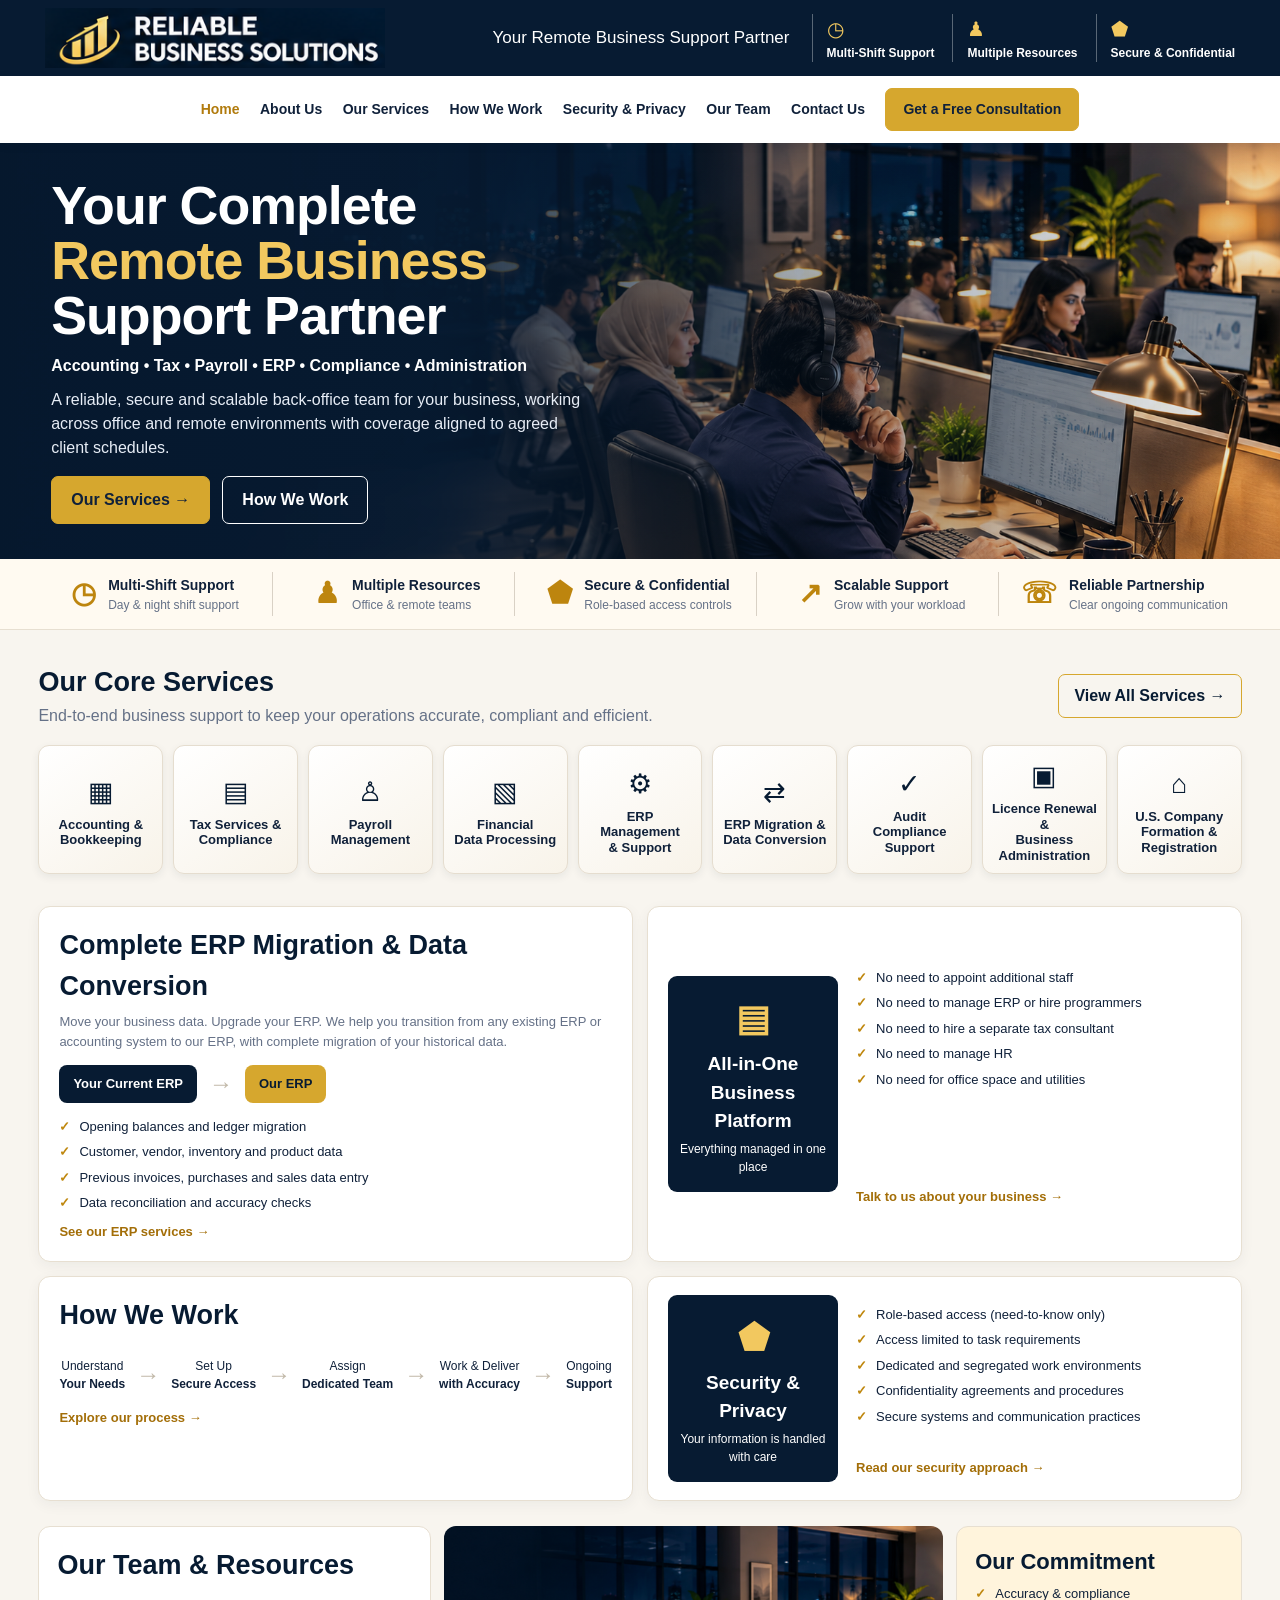
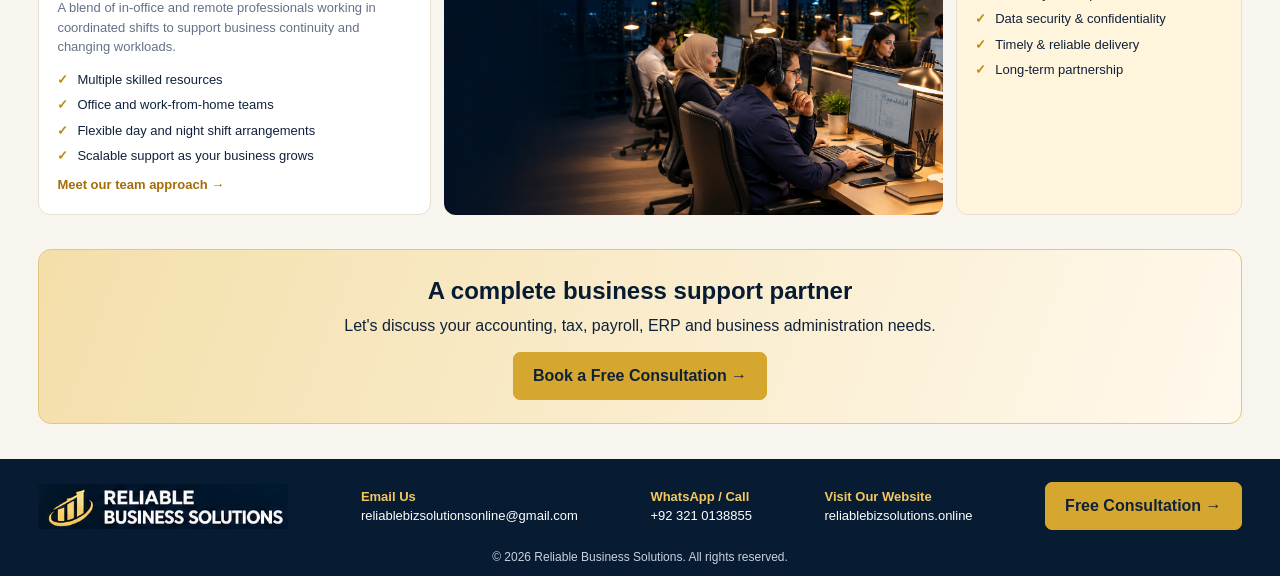
<file: index.html>
<!doctype html>
<html lang="en"><head><meta charset="utf-8"><meta name="viewport" content="width=device-width,initial-scale=1"><meta name="description" content="Reliable Business Solutions — remote accounting, bookkeeping, sales tax, payroll, ERP software and migration, audit compliance, licence renewals and U.S. company formation for businesses across the USA."><title>Reliable Business Solutions | Your Remote Business Support Partner</title><link rel="stylesheet" href="style.css?v=20261106"></head><body>
<header class="top"><a class="brand" href="index.html" aria-label="Reliable Business Solutions home"><img src="rbs-logo.png" alt="Reliable Business Solutions logo"></a><div class="topnote">Your Remote Business Support Partner</div><div class="top-benefits"><span>◷ <b>Multi-Shift Support</b></span><span>♟ <b>Multiple Resources</b></span><span>⬟ <b>Secure & Confidential</b></span></div></header>
<nav><a class="active" href="index.html">Home</a><a href="about.html">About Us</a><a href="services.html">Our Services</a><a href="how-we-work.html">How We Work</a><a href="security.html">Security & Privacy</a><a href="team.html">Our Team</a><a href="contact.html">Contact Us</a><a class="btn" href="contact.html">Get a Free Consultation</a></nav>
<section class="hero"><div class="hero-inner"><div class="hero-copy"><h1>Your Complete <em>Remote Business</em> Support Partner</h1><div class="hero-services">Accounting • Tax • Payroll • ERP • Compliance • Administration</div><p>A reliable, secure and scalable back-office team for your business, working across office and remote environments with coverage aligned to agreed client schedules.</p><div class="hero-actions"><a class="btn" href="services.html">Our Services →</a><a class="btn secondary" href="how-we-work.html">How We Work</a></div></div></div></section>
<section class="benefit-strip"><div><strong>◷</strong><span><b>Multi-Shift Support</b><small>Day & night shift support</small></span></div><div><strong>♟</strong><span><b>Multiple Resources</b><small>Office & remote teams</small></span></div><div><strong>⬟</strong><span><b>Secure & Confidential</b><small>Role-based access controls</small></span></div><div><strong>↗</strong><span><b>Scalable Support</b><small>Grow with your workload</small></span></div><div><strong>☏</strong><span><b>Reliable Partnership</b><small>Clear ongoing communication</small></span></div></section>
<section class="wrap services-home"><div class="section-title"><div><h2>Our Core Services</h2><p>End-to-end business support to keep your operations accurate, compliant and efficient.</p></div><a class="outline-btn" href="services.html">View All Services →</a></div><div class="service-grid">
<a class="service-tile" href="services.html"><i>▦</i><b>Accounting &<br>Bookkeeping</b></a><a class="service-tile" href="services.html"><i>▤</i><b>Tax Services &<br>Compliance</b></a><a class="service-tile" href="services.html"><i>♙</i><b>Payroll<br>Management</b></a><a class="service-tile" href="services.html"><i>▧</i><b>Financial<br>Data Processing</b></a><a class="service-tile" href="services.html"><i>⚙</i><b>ERP Management<br>& Support</b></a><a class="service-tile" href="services.html"><i>⇄</i><b>ERP Migration &<br>Data Conversion</b></a><a class="service-tile" href="services.html"><i>✓</i><b>Audit Compliance<br>Support</b></a><a class="service-tile" href="services.html"><i>▣</i><b>Licence Renewal &<br>Business Administration</b></a><a class="service-tile" href="services.html"><i>⌂</i><b>U.S. Company<br>Formation & Registration</b></a></div></section>
<section class="erp-platform"><div class="process-card erp-card"><h2>Complete ERP Migration & Data Conversion</h2><p class="erp-sub">Move your business data. Upgrade your ERP. We help you transition from any existing ERP or accounting system to our ERP, with complete migration of your historical data.</p><div class="erp-flow"><span>Your Current ERP</span><em>→</em><span class="gold">Our ERP</span></div><ul><li>Opening balances and ledger migration</li><li>Customer, vendor, inventory and product data</li><li>Previous invoices, purchases and sales data entry</li><li>Data reconciliation and accuracy checks</li></ul><a href="services.html">See our ERP services →</a></div><div class="security-card"><div class="security-heading"><strong>▤</strong><h2>All-in-One Business Platform</h2><p>Everything managed in one place</p></div><ul><li>No need to appoint additional staff</li><li>No need to manage ERP or hire programmers</li><li>No need to hire a separate tax consultant</li><li>No need to manage HR</li><li>No need for office space and utilities</li></ul><a href="contact.html">Talk to us about your business →</a></div></section>
<section class="process-security"><div class="process-card"><h2>How We Work</h2><div class="steps"><span>Understand<br><b>Your Needs</b></span><em>→</em><span>Set Up<br><b>Secure Access</b></span><em>→</em><span>Assign<br><b>Dedicated Team</b></span><em>→</em><span>Work & Deliver<br><b>with Accuracy</b></span><em>→</em><span>Ongoing<br><b>Support</b></span></div><a href="how-we-work.html">Explore our process →</a></div><div class="security-card"><div class="security-heading"><strong>⬟</strong><h2>Security & Privacy</h2><p>Your information is handled with care</p></div><ul><li>Role-based access (need-to-know only)</li><li>Access limited to task requirements</li><li>Dedicated and segregated work environments</li><li>Confidentiality agreements and procedures</li><li>Secure systems and communication practices</li></ul><a href="security.html">Read our security approach →</a></div></section>
<section class="team-commit"><div class="team-copy"><h2>Our Team & Resources</h2><p>A blend of in-office and remote professionals working in coordinated shifts to support business continuity and changing workloads.</p><ul><li>Multiple skilled resources</li><li>Office and work-from-home teams</li><li>Flexible day and night shift arrangements</li><li>Scalable support as your business grows</li></ul><a href="team.html">Meet our team approach →</a></div><div class="team-photo" role="img" aria-label="Team working together in a professional office at night"></div><div class="commit-card"><h2>Our Commitment</h2><ul><li>Accuracy & compliance</li><li>Data security & confidentiality</li><li>Timely & reliable delivery</li><li>Long-term partnership</li></ul></div></section>
<section class="wrap cta-wrap"><div class="cta"><h2>A complete business support partner</h2><p>Let's discuss your accounting, tax, payroll, ERP and business administration needs.</p><a class="btn" href="contact.html">Book a Free Consultation →</a></div></section>
<footer><div class="footer-main"><img src="rbs-logo.png" alt="Reliable Business Solutions logo"><div><b>Email Us</b><a href="mailto:reliablebizsolutionsonline@gmail.com">reliablebizsolutionsonline@gmail.com</a></div><div><b>WhatsApp / Call</b><a href="https://wa.me/923210138855">+92 321 0138855</a></div><div><b>Visit Our Website</b><a href="https://reliablebizsolutions.online">reliablebizsolutions.online</a></div><a class="btn" href="contact.html">Free Consultation →</a></div><p class="small">© 2026 Reliable Business Solutions. All rights reserved.</p></footer></body></html>
</file>
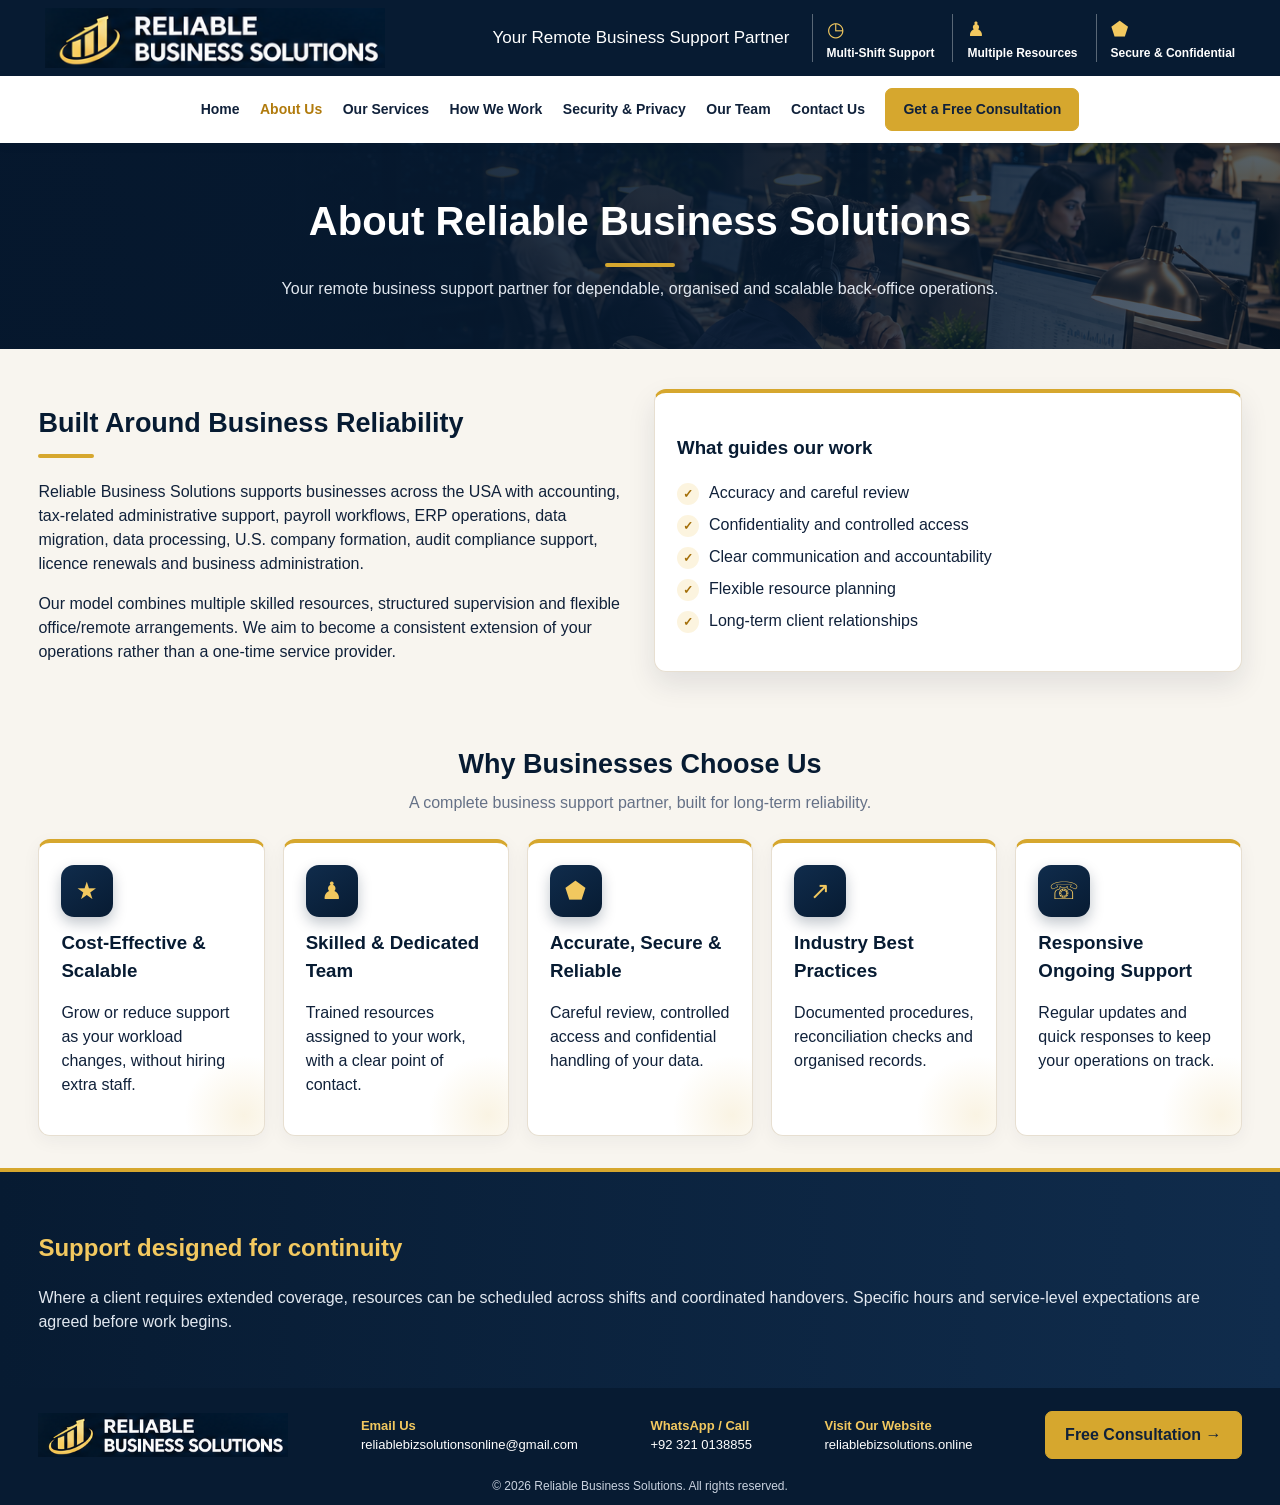
<file: about.html>
<!doctype html><html lang="en"><head><meta charset="utf-8"><meta name="viewport" content="width=device-width,initial-scale=1"><meta name="description" content="Reliable Business Solutions — remote accounting, bookkeeping, sales tax, payroll, ERP software and migration, audit compliance, licence renewals and U.S. company formation for businesses across the USA."><title>About Us | Reliable Business Solutions</title><link rel="stylesheet" href="style.css?v=20261106"></head><body><header class="top"><a class="brand" href="index.html" aria-label="Reliable Business Solutions home"><img src="rbs-logo.png" alt="Reliable Business Solutions logo"></a><div class="topnote">Your Remote Business Support Partner</div><div class="top-benefits"><span>◷ <b>Multi-Shift Support</b></span><span>♟ <b>Multiple Resources</b></span><span>⬟ <b>Secure & Confidential</b></span></div></header><nav><a href="index.html">Home</a><a class="active" href="about.html">About Us</a><a href="services.html">Our Services</a><a href="how-we-work.html">How We Work</a><a href="security.html">Security & Privacy</a><a href="team.html">Our Team</a><a href="contact.html">Contact Us</a><a class="btn" href="contact.html">Get a Free Consultation</a></nav>
<section class="pagehero svc-hero"><h1>About Reliable Business Solutions</h1><p>Your remote business support partner for dependable, organised and scalable back-office operations.</p></section>
<section class="wrap two"><div><h2>Built Around Business Reliability</h2><p>Reliable Business Solutions supports businesses across the USA with accounting, tax-related administrative support, payroll workflows, ERP operations, data migration, data processing, U.S. company formation, audit compliance support, licence renewals and business administration.</p><p>Our model combines multiple skilled resources, structured supervision and flexible office/remote arrangements. We aim to become a consistent extension of your operations rather than a one-time service provider.</p></div><div class="card accent-card"><h3>What guides our work</h3><ul class="checks"><li>Accuracy and careful review</li><li>Confidentiality and controlled access</li><li>Clear communication and accountability</li><li>Flexible resource planning</li><li>Long-term client relationships</li></ul></div></section>
<section class="wrap"><div class="section-head"><h2>Why Businesses Choose Us</h2><p>A complete business support partner, built for long-term reliability.</p></div><div class="grid svc-cards icon-cards">
<div class="card"><div class="icon">★</div><h3>Cost-Effective &amp; Scalable</h3><p>Grow or reduce support as your workload changes, without hiring extra staff.</p></div>
<div class="card"><div class="icon">♟</div><h3>Skilled &amp; Dedicated Team</h3><p>Trained resources assigned to your work, with a clear point of contact.</p></div>
<div class="card"><div class="icon">⬟</div><h3>Accurate, Secure &amp; Reliable</h3><p>Careful review, controlled access and confidential handling of your data.</p></div>
<div class="card"><div class="icon">↗</div><h3>Industry Best Practices</h3><p>Documented procedures, reconciliation checks and organised records.</p></div>
<div class="card"><div class="icon">☏</div><h3>Responsive Ongoing Support</h3><p>Regular updates and quick responses to keep your operations on track.</p></div>
</div></section>
<section class="band band-accent"><div class="wrap"><h2>Support designed for continuity</h2><p>Where a client requires extended coverage, resources can be scheduled across shifts and coordinated handovers. Specific hours and service-level expectations are agreed before work begins.</p></div></section>
<footer><div class="footer-main"><img src="rbs-logo.png" alt="Reliable Business Solutions logo"><div><b>Email Us</b><a href="mailto:reliablebizsolutionsonline@gmail.com">reliablebizsolutionsonline@gmail.com</a></div><div><b>WhatsApp / Call</b><a href="https://wa.me/923210138855">+92 321 0138855</a></div><div><b>Visit Our Website</b><a href="https://reliablebizsolutions.online">reliablebizsolutions.online</a></div><a class="btn" href="contact.html">Free Consultation →</a></div><p class="small">© 2026 Reliable Business Solutions. All rights reserved.</p></footer></body></html>
</file>
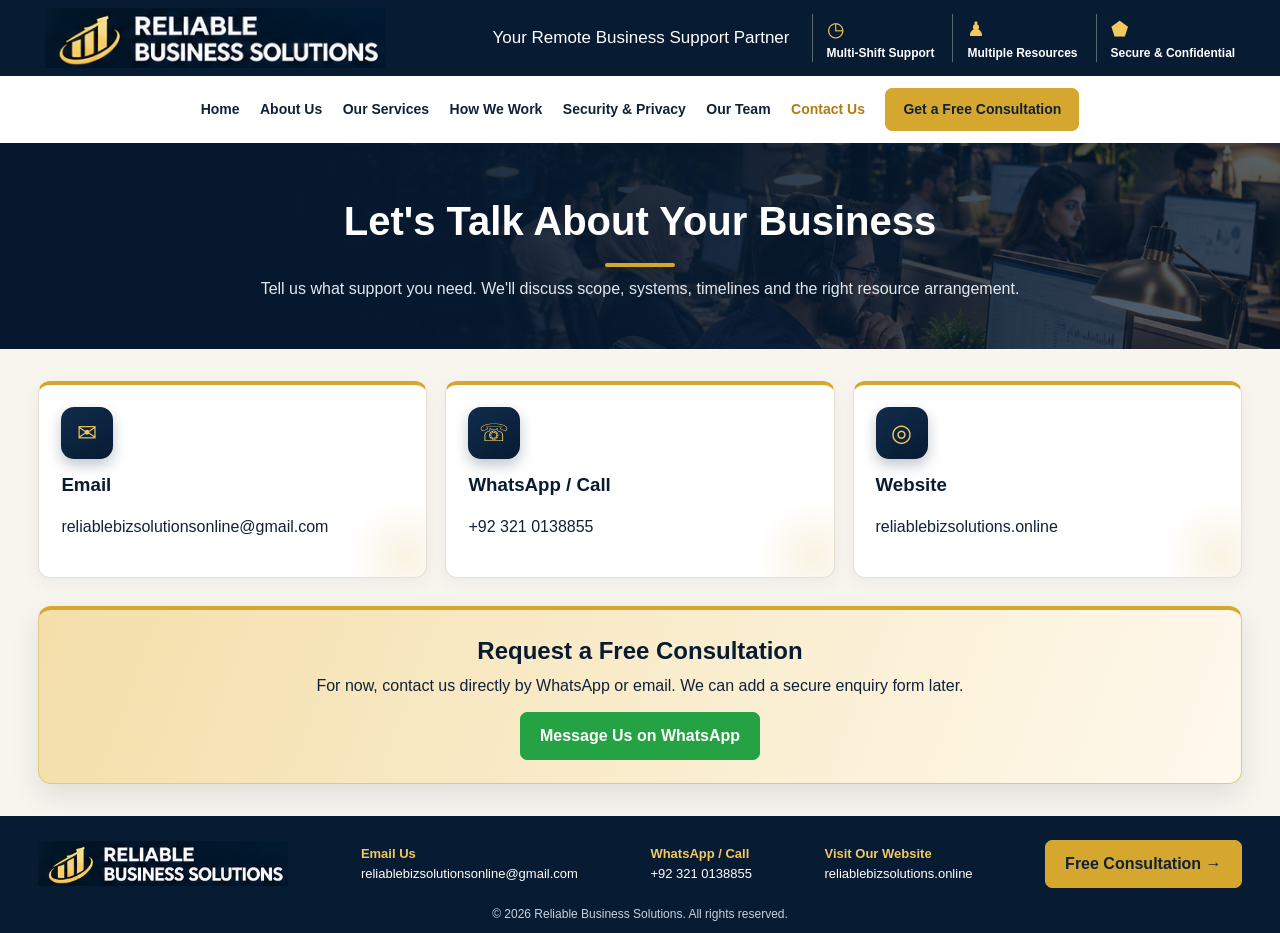
<file: contact.html>
<!doctype html><html lang="en"><head><meta charset="utf-8"><meta name="viewport" content="width=device-width,initial-scale=1"><meta name="description" content="Reliable Business Solutions — remote accounting, bookkeeping, sales tax, payroll, ERP software and migration, audit compliance, licence renewals and U.S. company formation for businesses across the USA."><title>Contact Us | Reliable Business Solutions</title><link rel="stylesheet" href="style.css?v=20261106"></head><body><header class="top"><a class="brand" href="index.html" aria-label="Reliable Business Solutions home"><img src="rbs-logo.png" alt="Reliable Business Solutions logo"></a><div class="topnote">Your Remote Business Support Partner</div><div class="top-benefits"><span>◷ <b>Multi-Shift Support</b></span><span>♟ <b>Multiple Resources</b></span><span>⬟ <b>Secure & Confidential</b></span></div></header><nav><a href="index.html">Home</a><a href="about.html">About Us</a><a href="services.html">Our Services</a><a href="how-we-work.html">How We Work</a><a href="security.html">Security & Privacy</a><a href="team.html">Our Team</a><a class="active" href="contact.html">Contact Us</a><a class="btn" href="contact.html">Get a Free Consultation</a></nav>
<section class="pagehero svc-hero"><h1>Let's Talk About Your Business</h1><p>Tell us what support you need. We'll discuss scope, systems, timelines and the right resource arrangement.</p></section>
<section class="wrap"><div class="grid svc-cards icon-cards">
<div class="card"><div class="icon">✉</div><h3>Email</h3><p><a href="mailto:reliablebizsolutionsonline@gmail.com">reliablebizsolutionsonline@gmail.com</a></p></div>
<div class="card"><div class="icon">☏</div><h3>WhatsApp / Call</h3><p><a href="https://wa.me/923210138855" target="_blank">+92 321 0138855</a></p></div>
<div class="card"><div class="icon">◎</div><h3>Website</h3><p><a href="https://reliablebizsolutions.online">reliablebizsolutions.online</a></p></div>
</div><div class="cta cta-accent" style="margin-top:28px"><h2>Request a Free Consultation</h2><p>For now, contact us directly by WhatsApp or email. We can add a secure enquiry form later.</p><a class="btn" href="https://wa.me/923210138855?text=Hello%20Reliable%20Business%20Solutions%2C%20I%20would%20like%20to%20discuss%20your%20services." target="_blank">Message Us on WhatsApp</a></div></section>
<footer><div class="footer-main"><img src="rbs-logo.png" alt="Reliable Business Solutions logo"><div><b>Email Us</b><a href="mailto:reliablebizsolutionsonline@gmail.com">reliablebizsolutionsonline@gmail.com</a></div><div><b>WhatsApp / Call</b><a href="https://wa.me/923210138855">+92 321 0138855</a></div><div><b>Visit Our Website</b><a href="https://reliablebizsolutions.online">reliablebizsolutions.online</a></div><a class="btn" href="contact.html">Free Consultation →</a></div><p class="small">© 2026 Reliable Business Solutions. All rights reserved.</p></footer></body></html>
</file>
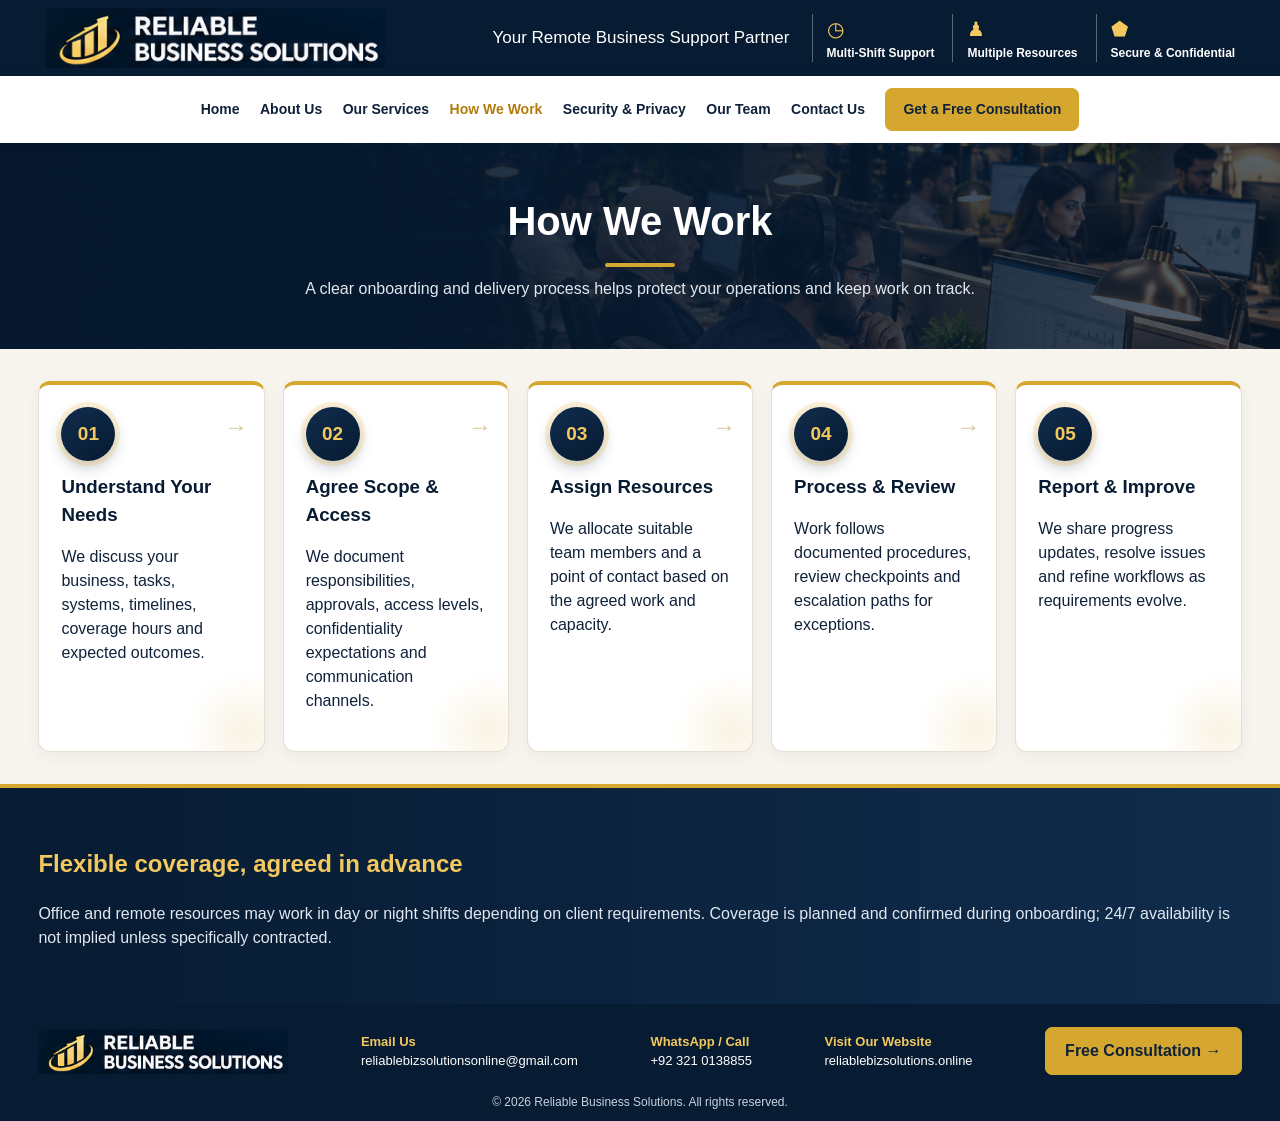
<file: how-we-work.html>
<!doctype html><html lang="en"><head><meta charset="utf-8"><meta name="viewport" content="width=device-width,initial-scale=1"><meta name="description" content="Reliable Business Solutions — remote accounting, bookkeeping, sales tax, payroll, ERP software and migration, audit compliance, licence renewals and U.S. company formation for businesses across the USA."><title>How We Work | Reliable Business Solutions</title><link rel="stylesheet" href="style.css?v=20261106"></head><body><header class="top"><a class="brand" href="index.html" aria-label="Reliable Business Solutions home"><img src="rbs-logo.png" alt="Reliable Business Solutions logo"></a><div class="topnote">Your Remote Business Support Partner</div><div class="top-benefits"><span>◷ <b>Multi-Shift Support</b></span><span>♟ <b>Multiple Resources</b></span><span>⬟ <b>Secure & Confidential</b></span></div></header><nav><a href="index.html">Home</a><a href="about.html">About Us</a><a href="services.html">Our Services</a><a class="active" href="how-we-work.html">How We Work</a><a href="security.html">Security & Privacy</a><a href="team.html">Our Team</a><a href="contact.html">Contact Us</a><a class="btn" href="contact.html">Get a Free Consultation</a></nav>
<section class="pagehero svc-hero"><h1>How We Work</h1><p>A clear onboarding and delivery process helps protect your operations and keep work on track.</p></section>
<section class="wrap"><div class="grid svc-cards step-cards">
<div class="card"><div class="icon">01</div><h3>Understand Your Needs</h3><p>We discuss your business, tasks, systems, timelines, coverage hours and expected outcomes.</p></div>
<div class="card"><div class="icon">02</div><h3>Agree Scope & Access</h3><p>We document responsibilities, approvals, access levels, confidentiality expectations and communication channels.</p></div>
<div class="card"><div class="icon">03</div><h3>Assign Resources</h3><p>We allocate suitable team members and a point of contact based on the agreed work and capacity.</p></div>
<div class="card"><div class="icon">04</div><h3>Process & Review</h3><p>Work follows documented procedures, review checkpoints and escalation paths for exceptions.</p></div>
<div class="card"><div class="icon">05</div><h3>Report & Improve</h3><p>We share progress updates, resolve issues and refine workflows as requirements evolve.</p></div>
</div></section>
<section class="band band-accent"><div class="wrap"><h2>Flexible coverage, agreed in advance</h2><p>Office and remote resources may work in day or night shifts depending on client requirements. Coverage is planned and confirmed during onboarding; 24/7 availability is not implied unless specifically contracted.</p></div></section>
<footer><div class="footer-main"><img src="rbs-logo.png" alt="Reliable Business Solutions logo"><div><b>Email Us</b><a href="mailto:reliablebizsolutionsonline@gmail.com">reliablebizsolutionsonline@gmail.com</a></div><div><b>WhatsApp / Call</b><a href="https://wa.me/923210138855">+92 321 0138855</a></div><div><b>Visit Our Website</b><a href="https://reliablebizsolutions.online">reliablebizsolutions.online</a></div><a class="btn" href="contact.html">Free Consultation →</a></div><p class="small">© 2026 Reliable Business Solutions. All rights reserved.</p></footer></body></html>
</file>
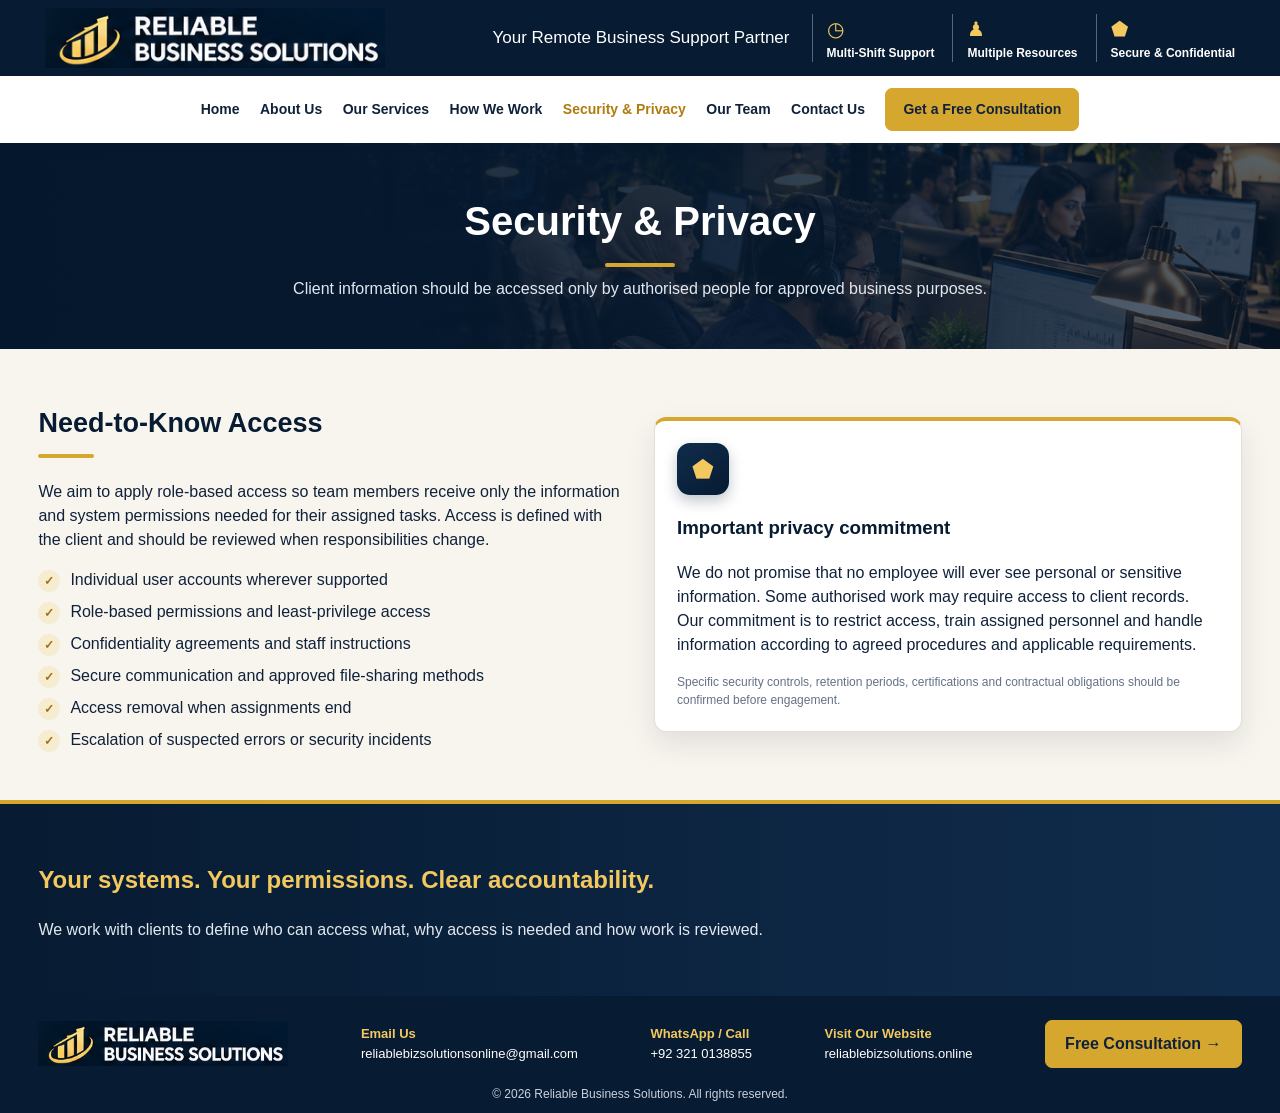
<file: security.html>
<!doctype html><html lang="en"><head><meta charset="utf-8"><meta name="viewport" content="width=device-width,initial-scale=1"><meta name="description" content="Reliable Business Solutions — remote accounting, bookkeeping, sales tax, payroll, ERP software and migration, audit compliance, licence renewals and U.S. company formation for businesses across the USA."><title>Security & Privacy | Reliable Business Solutions</title><link rel="stylesheet" href="style.css?v=20261106"></head><body><header class="top"><a class="brand" href="index.html" aria-label="Reliable Business Solutions home"><img src="rbs-logo.png" alt="Reliable Business Solutions logo"></a><div class="topnote">Your Remote Business Support Partner</div><div class="top-benefits"><span>◷ <b>Multi-Shift Support</b></span><span>♟ <b>Multiple Resources</b></span><span>⬟ <b>Secure & Confidential</b></span></div></header><nav><a href="index.html">Home</a><a href="about.html">About Us</a><a href="services.html">Our Services</a><a href="how-we-work.html">How We Work</a><a class="active" href="security.html">Security & Privacy</a><a href="team.html">Our Team</a><a href="contact.html">Contact Us</a><a class="btn" href="contact.html">Get a Free Consultation</a></nav>
<section class="pagehero svc-hero"><h1>Security & Privacy</h1><p>Client information should be accessed only by authorised people for approved business purposes.</p></section>
<section class="wrap two"><div><h2>Need-to-Know Access</h2><p>We aim to apply role-based access so team members receive only the information and system permissions needed for their assigned tasks. Access is defined with the client and should be reviewed when responsibilities change.</p><ul class="checks tick-list"><li>Individual user accounts wherever supported</li><li>Role-based permissions and least-privilege access</li><li>Confidentiality agreements and staff instructions</li><li>Secure communication and approved file-sharing methods</li><li>Access removal when assignments end</li><li>Escalation of suspected errors or security incidents</li></ul></div><div class="card accent-card"><div class="svc-icon">⬟</div><h3>Important privacy commitment</h3><p>We do not promise that no employee will ever see personal or sensitive information. Some authorised work may require access to client records. Our commitment is to restrict access, train assigned personnel and handle information according to agreed procedures and applicable requirements.</p><p class="small">Specific security controls, retention periods, certifications and contractual obligations should be confirmed before engagement.</p></div></section>
<section class="band band-accent"><div class="wrap"><h2>Your systems. Your permissions. Clear accountability.</h2><p>We work with clients to define who can access what, why access is needed and how work is reviewed.</p></div></section>
<footer><div class="footer-main"><img src="rbs-logo.png" alt="Reliable Business Solutions logo"><div><b>Email Us</b><a href="mailto:reliablebizsolutionsonline@gmail.com">reliablebizsolutionsonline@gmail.com</a></div><div><b>WhatsApp / Call</b><a href="https://wa.me/923210138855">+92 321 0138855</a></div><div><b>Visit Our Website</b><a href="https://reliablebizsolutions.online">reliablebizsolutions.online</a></div><a class="btn" href="contact.html">Free Consultation →</a></div><p class="small">© 2026 Reliable Business Solutions. All rights reserved.</p></footer></body></html>
</file>
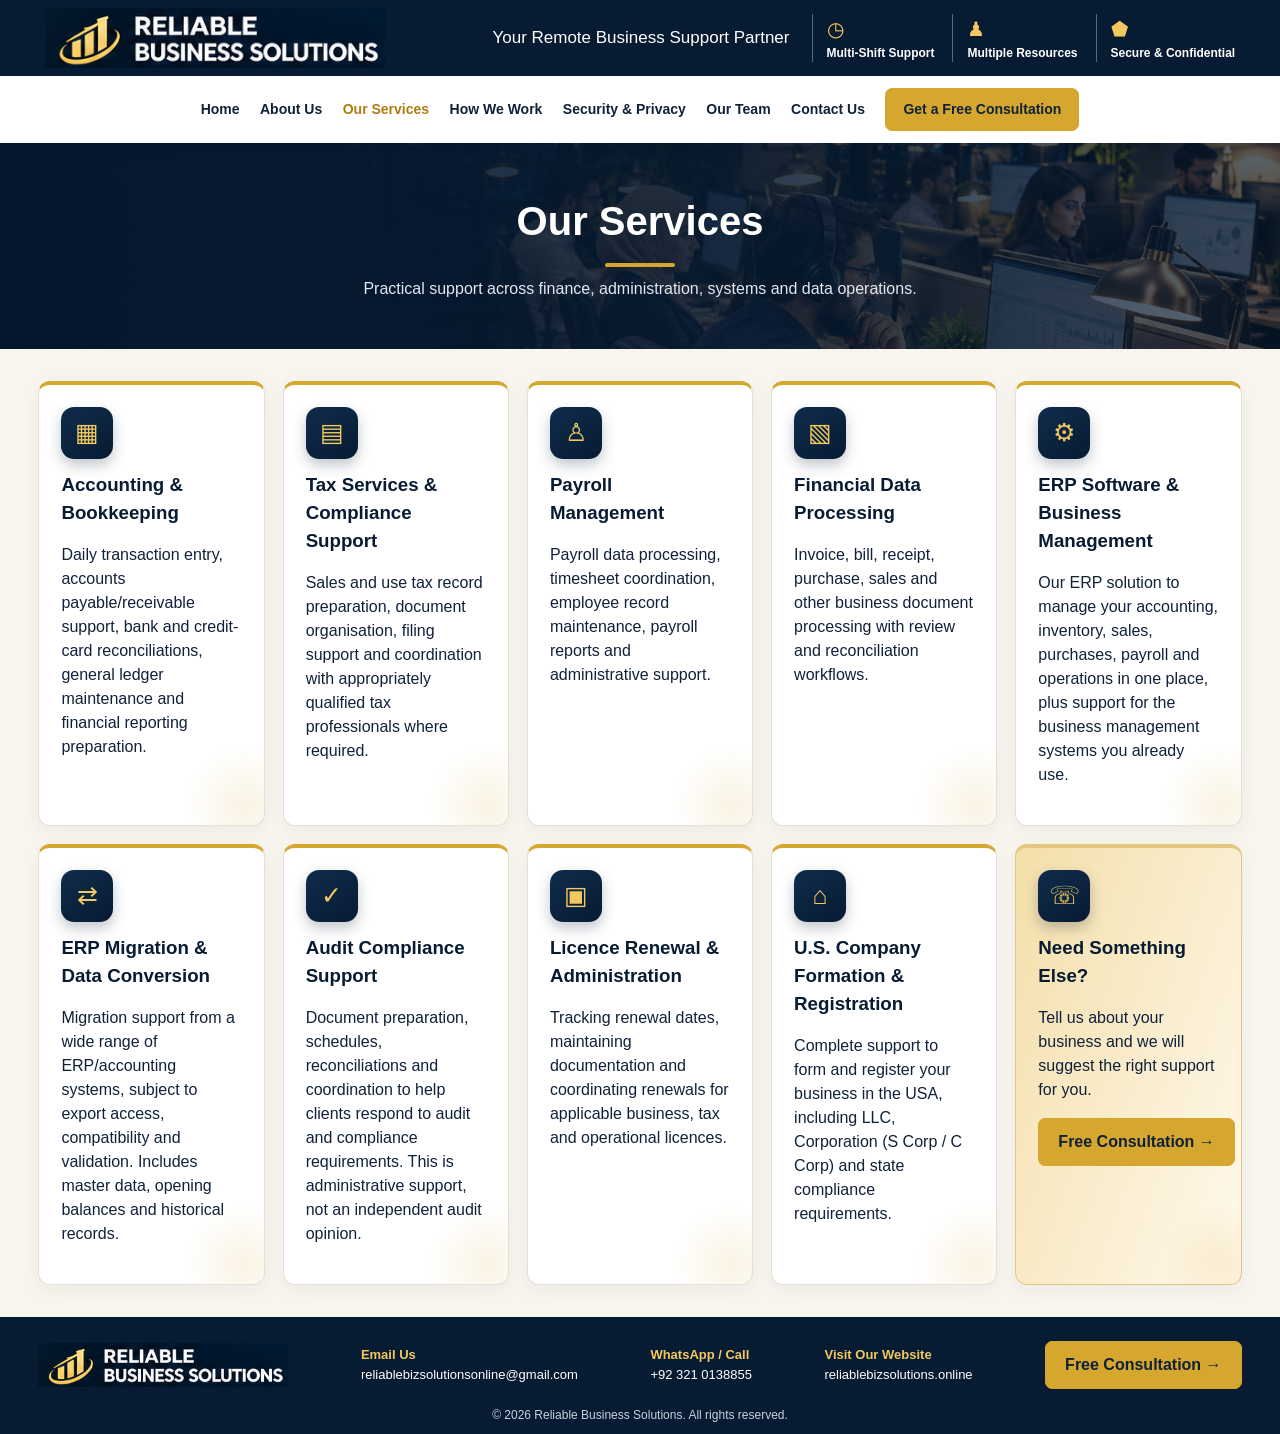
<file: services.html>
<!doctype html><html lang="en"><head><meta charset="utf-8"><meta name="viewport" content="width=device-width,initial-scale=1"><meta name="description" content="Reliable Business Solutions — remote accounting, bookkeeping, sales tax, payroll, ERP software and migration, audit compliance, licence renewals and U.S. company formation for businesses across the USA."><title>Our Services | Reliable Business Solutions</title><link rel="stylesheet" href="style.css?v=20261106"></head><body><header class="top"><a class="brand" href="index.html" aria-label="Reliable Business Solutions home"><img src="rbs-logo.png" alt="Reliable Business Solutions logo"></a><div class="topnote">Your Remote Business Support Partner</div><div class="top-benefits"><span>◷ <b>Multi-Shift Support</b></span><span>♟ <b>Multiple Resources</b></span><span>⬟ <b>Secure & Confidential</b></span></div></header><nav><a href="index.html">Home</a><a href="about.html">About Us</a><a class="active" href="services.html">Our Services</a><a href="how-we-work.html">How We Work</a><a href="security.html">Security & Privacy</a><a href="team.html">Our Team</a><a href="contact.html">Contact Us</a><a class="btn" href="contact.html">Get a Free Consultation</a></nav>
<section class="pagehero svc-hero"><h1>Our Services</h1><p>Practical support across finance, administration, systems and data operations.</p></section>
<section class="wrap"><div class="grid svc-cards">
<div class="card"><div class="svc-icon">▦</div><h3>Accounting & Bookkeeping</h3><p>Daily transaction entry, accounts payable/receivable support, bank and credit-card reconciliations, general ledger maintenance and financial reporting preparation.</p></div>
<div class="card"><div class="svc-icon">▤</div><h3>Tax Services & Compliance Support</h3><p>Sales and use tax record preparation, document organisation, filing support and coordination with appropriately qualified tax professionals where required.</p></div>
<div class="card"><div class="svc-icon">♙</div><h3>Payroll Management</h3><p>Payroll data processing, timesheet coordination, employee record maintenance, payroll reports and administrative support.</p></div>
<div class="card"><div class="svc-icon">▧</div><h3>Financial Data Processing</h3><p>Invoice, bill, receipt, purchase, sales and other business document processing with review and reconciliation workflows.</p></div>
<div class="card"><div class="svc-icon">⚙</div><h3>ERP Software & Business Management</h3><p>Our ERP solution to manage your accounting, inventory, sales, purchases, payroll and operations in one place, plus support for the business management systems you already use.</p></div>
<div class="card"><div class="svc-icon">⇄</div><h3>ERP Migration & Data Conversion</h3><p>Migration support from a wide range of ERP/accounting systems, subject to export access, compatibility and validation. Includes master data, opening balances and historical records.</p></div>
<div class="card"><div class="svc-icon">✓</div><h3>Audit Compliance Support</h3><p>Document preparation, schedules, reconciliations and coordination to help clients respond to audit and compliance requirements. This is administrative support, not an independent audit opinion.</p></div>
<div class="card"><div class="svc-icon">▣</div><h3>Licence Renewal & Administration</h3><p>Tracking renewal dates, maintaining documentation and coordinating renewals for applicable business, tax and operational licences.</p></div>
<div class="card"><div class="svc-icon">⌂</div><h3>U.S. Company Formation & Registration</h3><p>Complete support to form and register your business in the USA, including LLC, Corporation (S Corp / C Corp) and state compliance requirements.</p></div>
<div class="card" style="background:linear-gradient(110deg,#f4dfaa,#fff9ed);border-color:#e3c77e"><div class="svc-icon">☏</div><h3>Need Something Else?</h3><p>Tell us about your business and we will suggest the right support for you.</p><a class="btn" href="contact.html">Free Consultation →</a></div>
</div></section>
<footer><div class="footer-main"><img src="rbs-logo.png" alt="Reliable Business Solutions logo"><div><b>Email Us</b><a href="mailto:reliablebizsolutionsonline@gmail.com">reliablebizsolutionsonline@gmail.com</a></div><div><b>WhatsApp / Call</b><a href="https://wa.me/923210138855">+92 321 0138855</a></div><div><b>Visit Our Website</b><a href="https://reliablebizsolutions.online">reliablebizsolutions.online</a></div><a class="btn" href="contact.html">Free Consultation →</a></div><p class="small">© 2026 Reliable Business Solutions. All rights reserved.</p></footer></body></html>
</file>
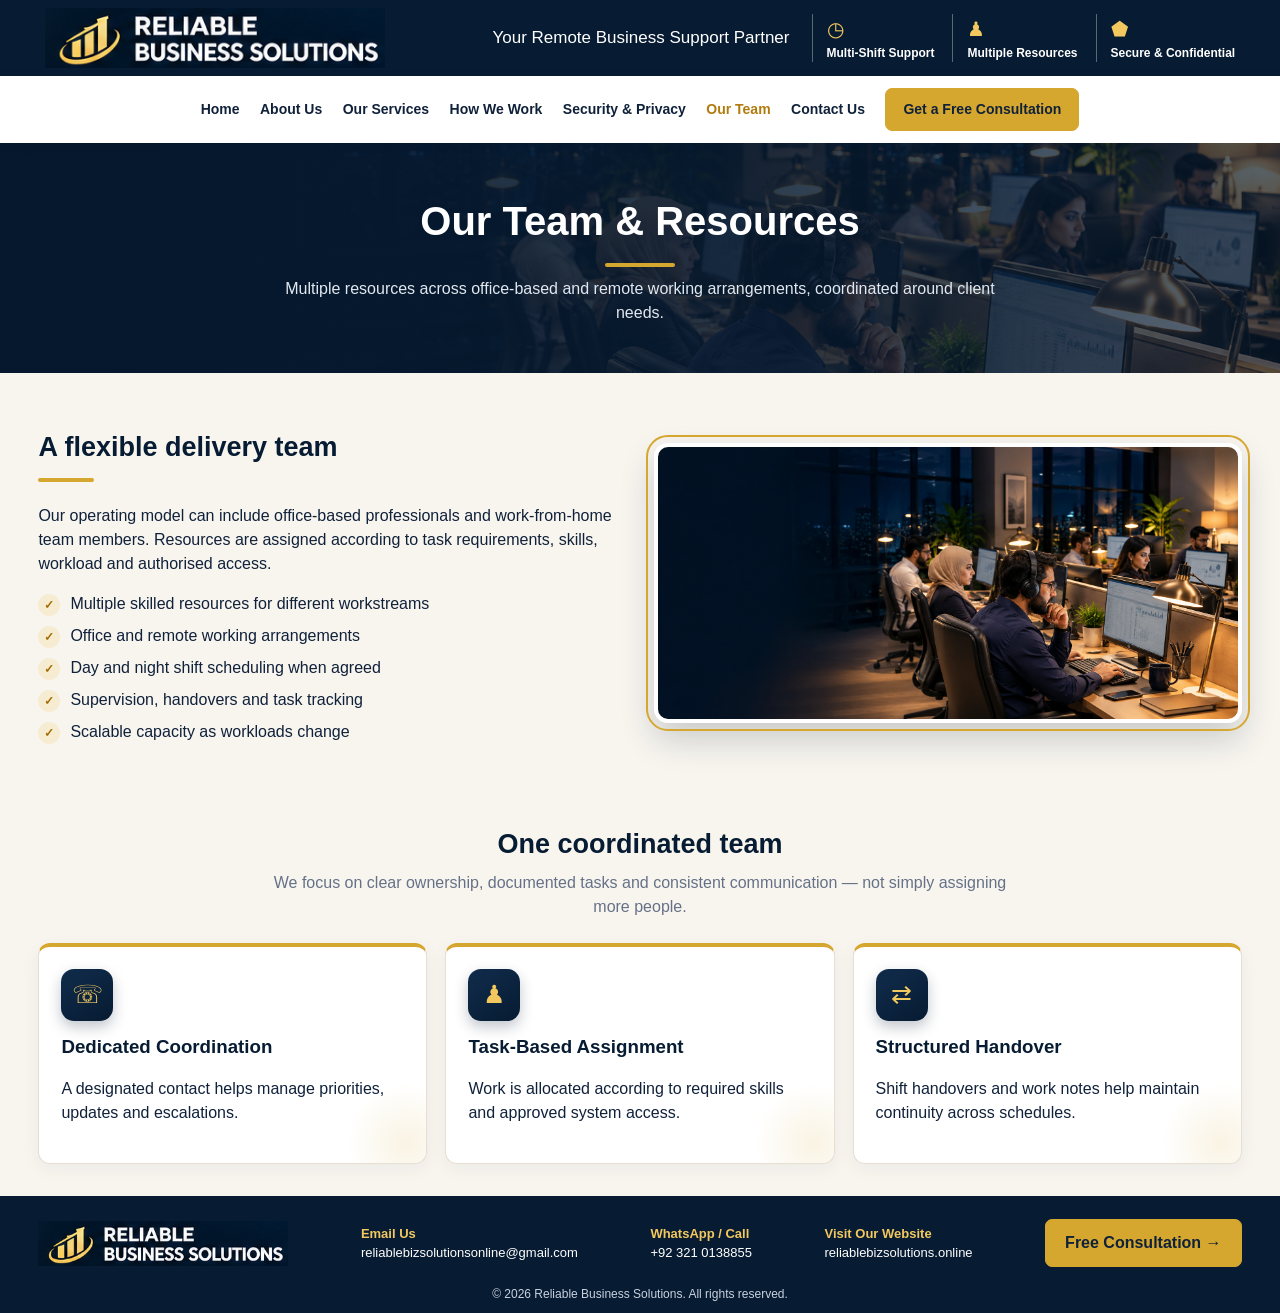
<file: team.html>
<!doctype html><html lang="en"><head><meta charset="utf-8"><meta name="viewport" content="width=device-width,initial-scale=1"><meta name="description" content="Reliable Business Solutions — remote accounting, bookkeeping, sales tax, payroll, ERP software and migration, audit compliance, licence renewals and U.S. company formation for businesses across the USA."><title>Our Team & Resources | Reliable Business Solutions</title><link rel="stylesheet" href="style.css?v=20261106"></head><body><header class="top"><a class="brand" href="index.html" aria-label="Reliable Business Solutions home"><img src="rbs-logo.png" alt="Reliable Business Solutions logo"></a><div class="topnote">Your Remote Business Support Partner</div><div class="top-benefits"><span>◷ <b>Multi-Shift Support</b></span><span>♟ <b>Multiple Resources</b></span><span>⬟ <b>Secure & Confidential</b></span></div></header><nav><a href="index.html">Home</a><a href="about.html">About Us</a><a href="services.html">Our Services</a><a href="how-we-work.html">How We Work</a><a href="security.html">Security & Privacy</a><a class="active" href="team.html">Our Team</a><a href="contact.html">Contact Us</a><a class="btn" href="contact.html">Get a Free Consultation</a></nav>
<section class="pagehero svc-hero"><h1>Our Team & Resources</h1><p>Multiple resources across office-based and remote working arrangements, coordinated around client needs.</p></section>
<section class="wrap two"><div><h2>A flexible delivery team</h2><p>Our operating model can include office-based professionals and work-from-home team members. Resources are assigned according to task requirements, skills, workload and authorised access.</p><ul class="checks tick-list"><li>Multiple skilled resources for different workstreams</li><li>Office and remote working arrangements</li><li>Day and night shift scheduling when agreed</li><li>Supervision, handovers and task tracking</li><li>Scalable capacity as workloads change</li></ul></div><div class="photo photo-accent" role="img" aria-label="Colleagues working together in an office"></div></section>
<section class="wrap"><div class="section-head"><h2>One coordinated team</h2><p>We focus on clear ownership, documented tasks and consistent communication — not simply assigning more people.</p></div><div class="grid svc-cards"><div class="card"><div class="svc-icon">☏</div><h3>Dedicated Coordination</h3><p>A designated contact helps manage priorities, updates and escalations.</p></div><div class="card"><div class="svc-icon">♟</div><h3>Task-Based Assignment</h3><p>Work is allocated according to required skills and approved system access.</p></div><div class="card"><div class="svc-icon">⇄</div><h3>Structured Handover</h3><p>Shift handovers and work notes help maintain continuity across schedules.</p></div></div></section>
<footer><div class="footer-main"><img src="rbs-logo.png" alt="Reliable Business Solutions logo"><div><b>Email Us</b><a href="mailto:reliablebizsolutionsonline@gmail.com">reliablebizsolutionsonline@gmail.com</a></div><div><b>WhatsApp / Call</b><a href="https://wa.me/923210138855">+92 321 0138855</a></div><div><b>Visit Our Website</b><a href="https://reliablebizsolutions.online">reliablebizsolutions.online</a></div><a class="btn" href="contact.html">Free Consultation →</a></div><p class="small">© 2026 Reliable Business Solutions. All rights reserved.</p></footer></body></html>
</file>
<file: style.css>
:root{--navy:#071b32;--navy2:#102c4c;--gold:#d6a72e;--gold2:#f2c85f;--cream:#f8f5ef;--ink:#10213a;--muted:#657187;--line:#e7dfd1}*{box-sizing:border-box}html{scroll-behavior:smooth}body{margin:0;background:var(--cream);color:var(--ink);font-family:Arial,Helvetica,sans-serif;line-height:1.5}a{color:inherit;text-decoration:none}.top{min-height:76px;background:var(--navy);color:white;padding:7px 3.5%;display:flex;align-items:center;gap:22px}.brand img{width:340px;height:62px;object-fit:contain;object-position:left center;display:block}.topnote{font-size:17px;white-space:nowrap;margin-left:auto}.top-benefits{display:flex;gap:18px;align-items:center}.top-benefits span{border-left:1px solid #ffffff55;padding-left:14px;color:var(--gold2);font-size:20px}.top-benefits b{color:#fff;font-size:12px;display:block}nav{background:#fff;display:flex;justify-content:center;align-items:center;gap:clamp(10px,1.6vw,25px);padding:12px 2%;flex-wrap:wrap;box-shadow:0 2px 10px #10213a12;position:sticky;top:0;z-index:10}nav a{font-size:14px;font-weight:700}nav a:hover,nav .active{color:#b17b0d}.btn{display:inline-block;background:var(--gold);color:#10213a;padding:11px 19px;border-radius:7px;font-weight:800;border:1px solid var(--gold);white-space:nowrap}.btn:hover{background:var(--gold2)}nav .btn{padding:10px 17px}.hero{min-height:315px;color:#fff;background:linear-gradient(90deg,#06182ef5 0%,#071b32e8 34%,#071b3260 62%,#071b3210 100%),url('hero-night-office.png') center 45%/cover no-repeat;display:flex;align-items:center;padding:35px 4%}.hero-inner{width:100%;max-width:1450px;margin:auto}.hero-copy{max-width:570px}.hero h1{font-size:clamp(36px,4.2vw,58px);line-height:1.02;margin:0 0 12px;letter-spacing:-1px}.hero h1 em{font-style:normal;color:var(--gold2)}.hero-services{font-weight:700;color:#fff;margin:10px 0}.hero p{font-size:16px;max-width:530px;margin:8px 0 16px;color:#e7edf6}.hero-actions{display:flex;gap:12px;flex-wrap:wrap}.btn.secondary{background:transparent;border-color:#fff;color:#fff}.benefit-strip{display:grid;grid-template-columns:repeat(5,1fr);background:#fffaf1;border-bottom:1px solid var(--line);padding:13px 3%;gap:8px}.benefit-strip>div{display:flex;gap:12px;align-items:center;justify-content:center;border-right:1px solid #d9d1c5}.benefit-strip>div:last-child{border:0}.benefit-strip strong{font-size:29px;color:#bd850e}.benefit-strip b,.benefit-strip small{display:block}.benefit-strip b{font-size:14px}.benefit-strip small{font-size:12px;color:var(--muted)}.wrap{max-width:1450px;margin:auto;padding:32px 3%}.section-title{display:flex;justify-content:space-between;align-items:center;gap:20px;margin-bottom:15px}.section-title h2,.process-card h2,.team-commit h2{margin:0;color:var(--navy);font-size:27px}.section-title p{margin:2px 0;color:var(--muted)}.outline-btn{border:1px solid var(--gold);border-radius:7px;padding:9px 15px;font-weight:700;color:var(--navy);white-space:nowrap}.service-grid{display:grid;grid-template-columns:repeat(9,1fr);gap:10px}.service-tile{min-height:94px;border:1px solid #e5ddcf;background:linear-gradient(145deg,#fff,#f8f3e9);border-radius:11px;box-shadow:0 3px 8px #13243b12;display:flex;flex-direction:column;align-items:center;justify-content:center;text-align:center;padding:10px 7px;gap:4px}.service-tile i{font-size:27px;font-style:normal;color:var(--navy)}.service-tile b{font-size:13px;line-height:1.2}.service-tile:hover{border-color:var(--gold);transform:translateY(-2px)}.process-security{display:grid;grid-template-columns:1fr 1fr;gap:14px;padding:0 3% 25px;max-width:1500px;margin:auto}.process-card,.security-card{background:#fff;border:1px solid var(--line);border-radius:12px;padding:18px 20px;box-shadow:0 4px 14px #10213a0d}.steps{display:flex;align-items:center;justify-content:space-between;gap:8px;margin:22px 0 12px;text-align:center;font-size:12px}.steps em{font-size:24px;color:#c2b9a9;font-style:normal}.process-card>a,.security-card>a,.team-copy>a{font-size:13px;font-weight:700;color:#a36e08}.security-card{display:grid;grid-template-columns:170px 1fr;align-items:center;gap:18px}.security-heading{background:var(--navy);color:#fff;text-align:center;border-radius:9px;padding:16px 8px;grid-row:span 2}.security-heading strong{font-size:36px;color:var(--gold2)}.security-heading h2{font-size:19px;margin:4px 0}.security-heading p{font-size:12px;margin:0}.security-card ul,.team-commit ul,.team-copy ul{list-style:none;padding:0;margin:0}.security-card li,.team-commit li,.team-copy li{font-size:13px;margin:6px 0}.security-card li:before,.team-commit li:before,.team-copy li:before{content:'✓';color:#bf870d;font-weight:900;margin-right:9px}.security-card>a{grid-column:2}.team-commit{max-width:1450px;margin:0 auto 24px;padding:0 3%;display:grid;grid-template-columns:1.1fr 1.4fr .8fr;gap:13px}.team-copy,.commit-card{background:#fff;border:1px solid var(--line);border-radius:12px;padding:18px}.team-copy p{font-size:13px;color:var(--muted)}.team-photo{min-height:220px;border-radius:12px;background:url('hero-night-office.png') center/cover}.commit-card{background:#fff4dc}.commit-card h2{font-size:22px}.cta-wrap{padding-top:10px;padding-bottom:35px}.cta{background:linear-gradient(110deg,#f4dfaa,#fff9ed);border:1px solid #e3c77e;border-radius:13px;padding:23px;text-align:center}.cta h2{margin:0;color:var(--navy)}.cta p{margin:5px 0 14px}footer{background:var(--navy);color:#fff;padding:20px 3% 10px}.footer-main{display:flex;align-items:center;justify-content:space-between;gap:18px;flex-wrap:wrap}.footer-main>img{width:250px;height:55px;object-fit:contain;object-position:left}.footer-main div{display:flex;flex-direction:column;font-size:13px}.footer-main div b{color:var(--gold2)}.footer-main a:not(.btn){color:#fff}.small{text-align:center;font-size:12px;color:#c9d2df;margin:14px 0 0}.pagehero{background:var(--navy);color:#fff;padding:48px 6%;text-align:center}.pagehero h1{font-size:40px;margin:0 auto 10px}.section-head{text-align:center;max-width:760px;margin:0 auto 24px}.section-head h2{font-size:27px;color:var(--navy);margin:0 0 6px}.section-head p{color:var(--muted);margin:0}.pagehero p{max-width:760px;margin:auto;color:#e2e8f0}.grid{display:grid;grid-template-columns:repeat(auto-fit,minmax(220px,1fr));gap:18px}.card{background:#fff;border:1px solid var(--line);border-radius:12px;padding:22px;box-shadow:0 5px 18px #10213a0d}.card h3{color:var(--navy)}.icon{font-size:27px;color:#b17b0d}.band{background:var(--navy);color:#fff}.band .wrap{padding-top:38px;padding-bottom:38px}.band p{color:#e2e8f0}.two{display:grid;grid-template-columns:1fr 1fr;gap:28px;align-items:center}.photo{min-height:280px;border-radius:14px;background:url('hero-night-office.png') center/cover}.checks{padding-left:20px}.checks li{margin:8px 0}.contactline{display:flex;gap:18px;justify-content:center;flex-wrap:wrap;margin-top:20px}.contactline a{color:var(--gold2);font-weight:700}.erp-platform{display:grid;grid-template-columns:1fr 1fr;gap:14px;padding:0 3% 14px;max-width:1500px;margin:auto}.erp-card ul{list-style:none;padding:0;margin:0}.erp-card li{font-size:13px;margin:6px 0}.erp-card li:before{content:'✓';color:#bf870d;font-weight:900;margin-right:9px}.erp-sub{font-size:13px;color:var(--muted);margin:6px 0 0}.erp-flow{display:flex;align-items:center;gap:12px;margin:14px 0}.erp-flow span{background:var(--navy);color:#fff;border-radius:8px;padding:9px 14px;font-weight:800;font-size:13px}.erp-flow span.gold{background:var(--gold);color:var(--navy)}.erp-flow em{font-style:normal;font-size:24px;color:#c2b9a9}.erp-card>a{font-size:13px;font-weight:700;color:#a36e08}
.svc-hero{background:linear-gradient(90deg,#06182ef2,#071b32dd 55%,#071b32aa),url('hero-night-office.png') center 45%/cover}.svc-hero h1:after{content:'';display:block;width:70px;height:4px;background:var(--gold);border-radius:3px;margin:12px auto 0}.svc-cards{counter-reset:svc}.svc-cards .card{position:relative;border-top:4px solid var(--gold);transition:transform .2s,box-shadow .2s,border-color .2s;overflow:hidden}.svc-cards .card:hover{transform:translateY(-5px);box-shadow:0 14px 30px #10213a26}.svc-cards .card:after{content:'';position:absolute;right:-40px;bottom:-40px;width:120px;height:120px;border-radius:50%;background:radial-gradient(circle,#d6a72e22,transparent 70%)}.svc-icon{width:52px;height:52px;border-radius:13px;background:linear-gradient(145deg,var(--navy2),var(--navy));color:var(--gold2);display:flex;align-items:center;justify-content:center;font-size:25px;box-shadow:0 6px 14px #071b3240;margin-bottom:4px}.svc-cards .card h3{margin:12px 0 8px}
.step-cards{position:relative}.step-cards .icon{width:54px;height:54px;border-radius:50%;background:linear-gradient(145deg,var(--navy2),var(--navy));color:var(--gold2);display:flex;align-items:center;justify-content:center;font-weight:900;font-size:19px;box-shadow:0 0 0 5px #f2c85f40,0 6px 14px #071b3240}.step-cards .card:not(:last-child):before{content:'→';position:absolute;right:16px;top:24px;font-size:24px;color:#d9c9a3}.band-accent{background:linear-gradient(90deg,var(--navy),var(--navy2));border-top:4px solid var(--gold)}.band-accent h2{color:var(--gold2)}
.icon-cards .icon{width:52px;height:52px;border-radius:13px;background:linear-gradient(145deg,var(--navy2),var(--navy));color:var(--gold2);display:flex;align-items:center;justify-content:center;font-size:24px;box-shadow:0 6px 14px #071b3240}.photo-accent{box-shadow:0 16px 34px #10213a33;border:4px solid #fff;outline:2px solid var(--gold);outline-offset:6px}.cta-accent{border-top:4px solid var(--gold);box-shadow:0 12px 28px #10213a1a}.cta-accent .btn{background:#25a244;border-color:#25a244;color:#fff}.cta-accent .btn:hover{background:#1e8a39}.accent-card .small{color:var(--muted);text-align:left;margin-top:12px}.accent-card{border-top:4px solid var(--gold);box-shadow:0 12px 28px #10213a1a}.accent-card .checks,.tick-list{list-style:none;padding-left:0}.accent-card .checks li:before,.tick-list li:before{content:'✓';display:inline-flex;align-items:center;justify-content:center;width:22px;height:22px;border-radius:50%;background:#f2c85f33;color:#a36e08;font-weight:900;font-size:12px;margin-right:10px}.wrap.two>div>h2{color:var(--navy);font-size:27px}.wrap.two>div>h2:after{content:'';display:block;width:56px;height:4px;background:var(--gold);border-radius:3px;margin-top:10px}
@media(max-width:1050px){.top{flex-wrap:wrap;justify-content:center}.topnote{margin:0}.top-benefits{width:100%;justify-content:center}.service-grid{grid-template-columns:repeat(3,1fr)}.benefit-strip{grid-template-columns:repeat(3,1fr)}.team-commit{grid-template-columns:1fr 1fr}.commit-card{grid-column:span 2}}@media(max-width:700px){.pagehero{padding:38px 6%}.pagehero h1{font-size:29px;line-height:1.15}.erp-card h2,.process-card h2,.team-commit h2{font-size:22px}.step-cards .card:before{display:none}.wrap.two>div>h2{font-size:23px}.erp-flow span{padding:8px 11px}.cta h2{font-size:21px}.brand img{width:290px}.top-benefits{gap:9px}.top-benefits span{font-size:16px}.top-benefits b{font-size:10px}.hero{min-height:430px;background-position:60% center}.hero-copy{max-width:100%}.benefit-strip{grid-template-columns:1fr 1fr}.benefit-strip>div{justify-content:flex-start;padding:6px;border:0}.section-title{align-items:flex-start;flex-direction:column}.service-grid{grid-template-columns:repeat(2,1fr)}.service-tile:last-child{grid-column:span 2}.process-security,.erp-platform{grid-template-columns:1fr}.security-card{grid-template-columns:1fr}.security-heading{grid-row:auto}.security-card>a{grid-column:1}.steps{flex-wrap:wrap}.steps em{display:none}.team-commit{grid-template-columns:1fr}.commit-card{grid-column:auto}.team-photo{min-height:190px}.footer-main{justify-content:center;text-align:center}.footer-main>img{object-position:center}.two{grid-template-columns:1fr}nav{gap:10px}nav a{font-size:12px}}
</file>
